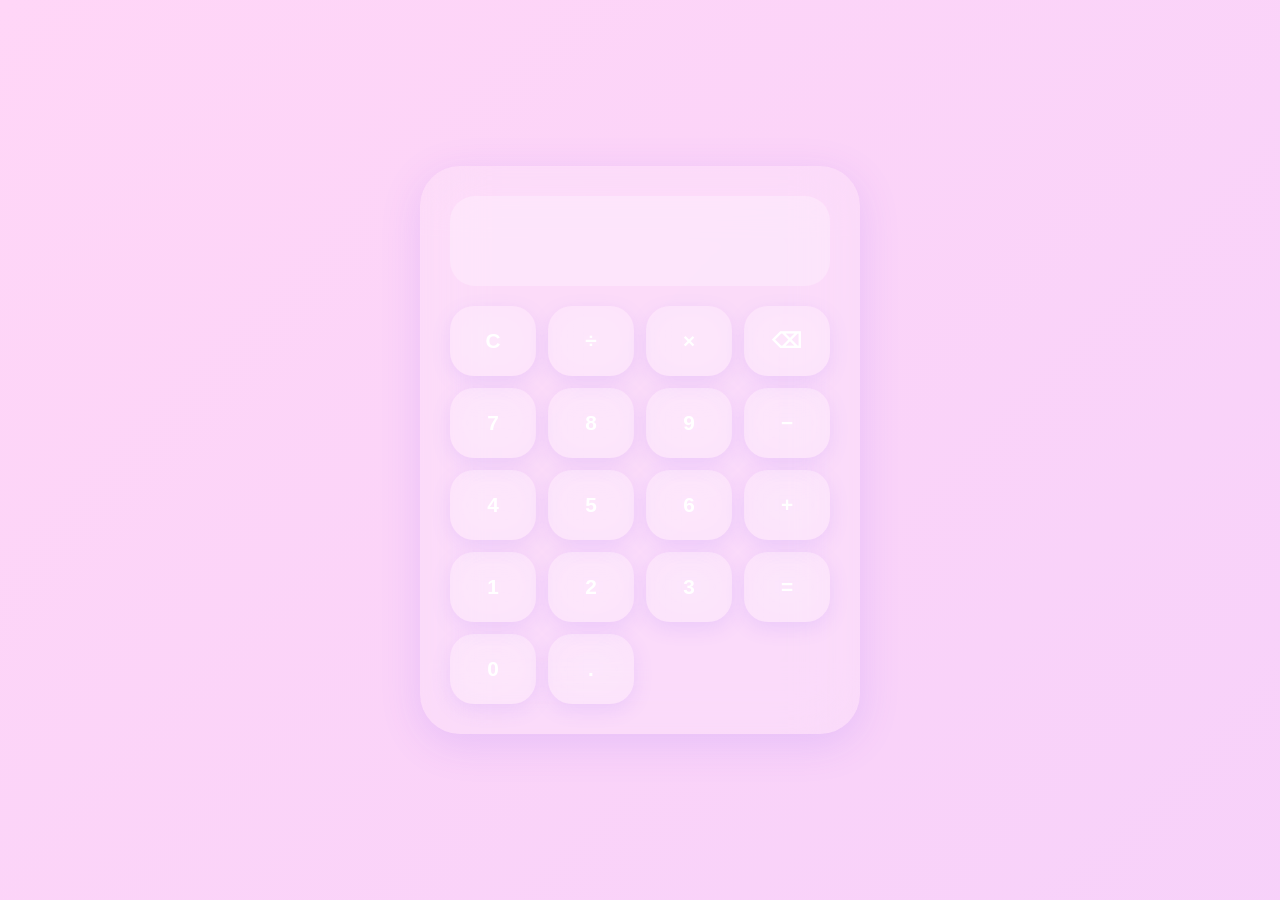
<file: calculator/index.html>
<!DOCTYPE html>
<html lang="ja">
<head>
<meta charset="UTF-8">
<meta name="viewport" content="width=device-width, initial-scale=1.0">
<title>幻想電卓</title>
<link rel="stylesheet" href="style.css">
</head>
<body>
<div class="calculator">
<input type="text" id="display" readonly>
<div class="buttons">
<button onclick="clearDisplay()">C</button>
<button onclick="append('/')">÷</button>
<button onclick="append('*')">×</button>
<button onclick="backspace()">⌫</button>
<button onclick="append('7')">7</button>
<button onclick="append('8')">8</button>
<button onclick="append('9')">9</button>
<button onclick="append('-')">−</button>
<button onclick="append('4')">4</button>
<button onclick="append('5')">5</button>
<button onclick="append('6')">6</button>
<button onclick="append('+')">+</button>
<button onclick="append('1')">1</button>
<button onclick="append('2')">2</button>
<button onclick="append('3')">3</button>
<button onclick="calculate()">=</button>
<button onclick="append('0')">0</button>
<button onclick="append('.')">.</button>
</div>
</div>
<script src="script.js"></script>
</body>
</html>
</file>
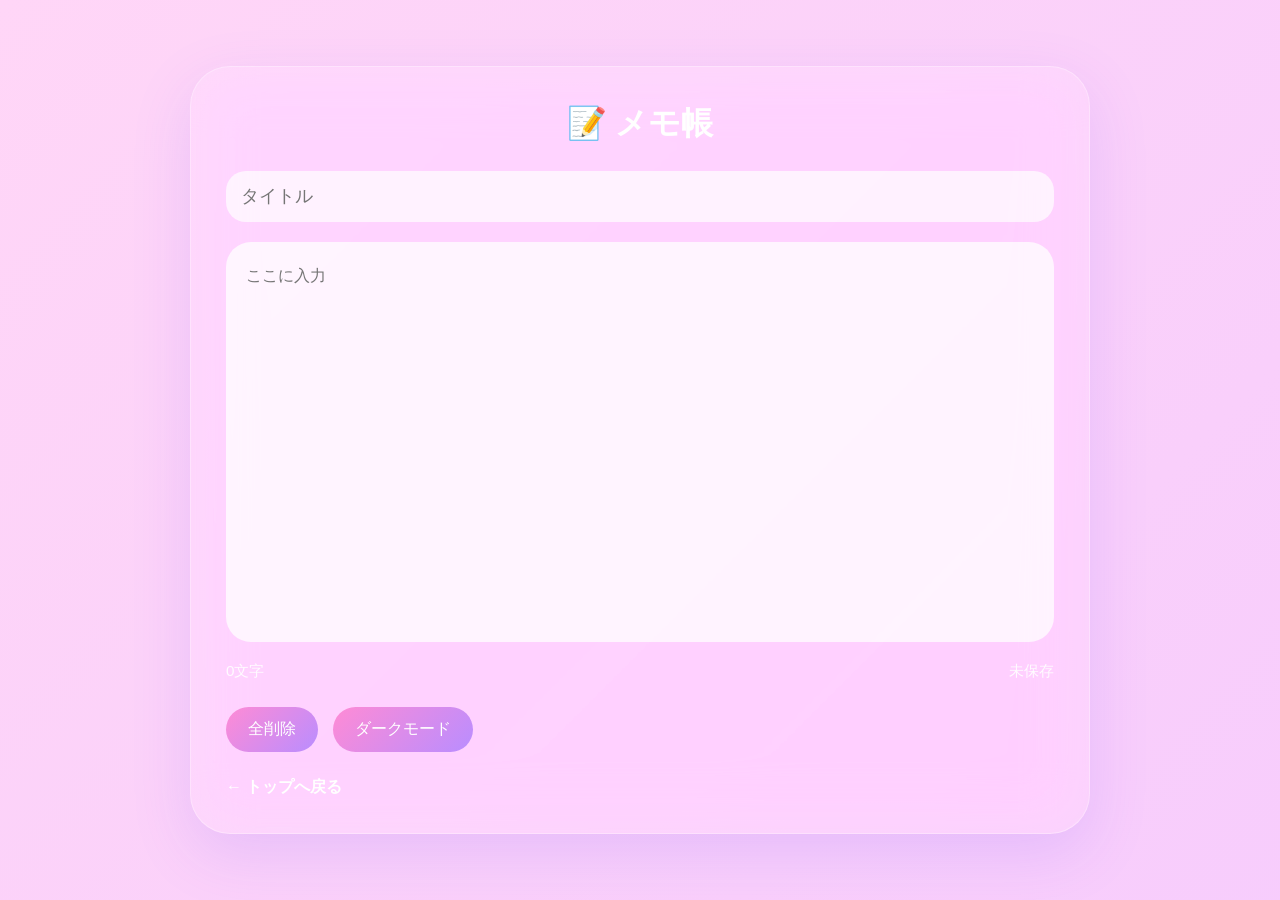
<file: memo/index.html>
<!DOCTYPE html>
<html lang="ja">
<head>
<meta charset="UTF-8">
<meta name="viewport"
content="width=device-width,initial-scale=1">

<title>メモ帳 | 和幸贈web</title>

<link rel="stylesheet"
href="style.css">
</head>

<body>

<div class="memo-card">

<h1>📝 メモ帳</h1>

<input
id="title"
placeholder="タイトル">

<textarea
id="memo"
placeholder="ここに入力"></textarea>

<div class="info">

<span id="count">
0文字
</span>

<span id="saved">
未保存
</span>

</div>

<div class="buttons">

<button id="clearBtn">
全削除
</button>

<button id="themeBtn">
ダークモード
</button>

</div>

<a href="../">
← トップへ戻る
</a>

</div>

<script src="script.js"></script>

</body>
</html>
</file>
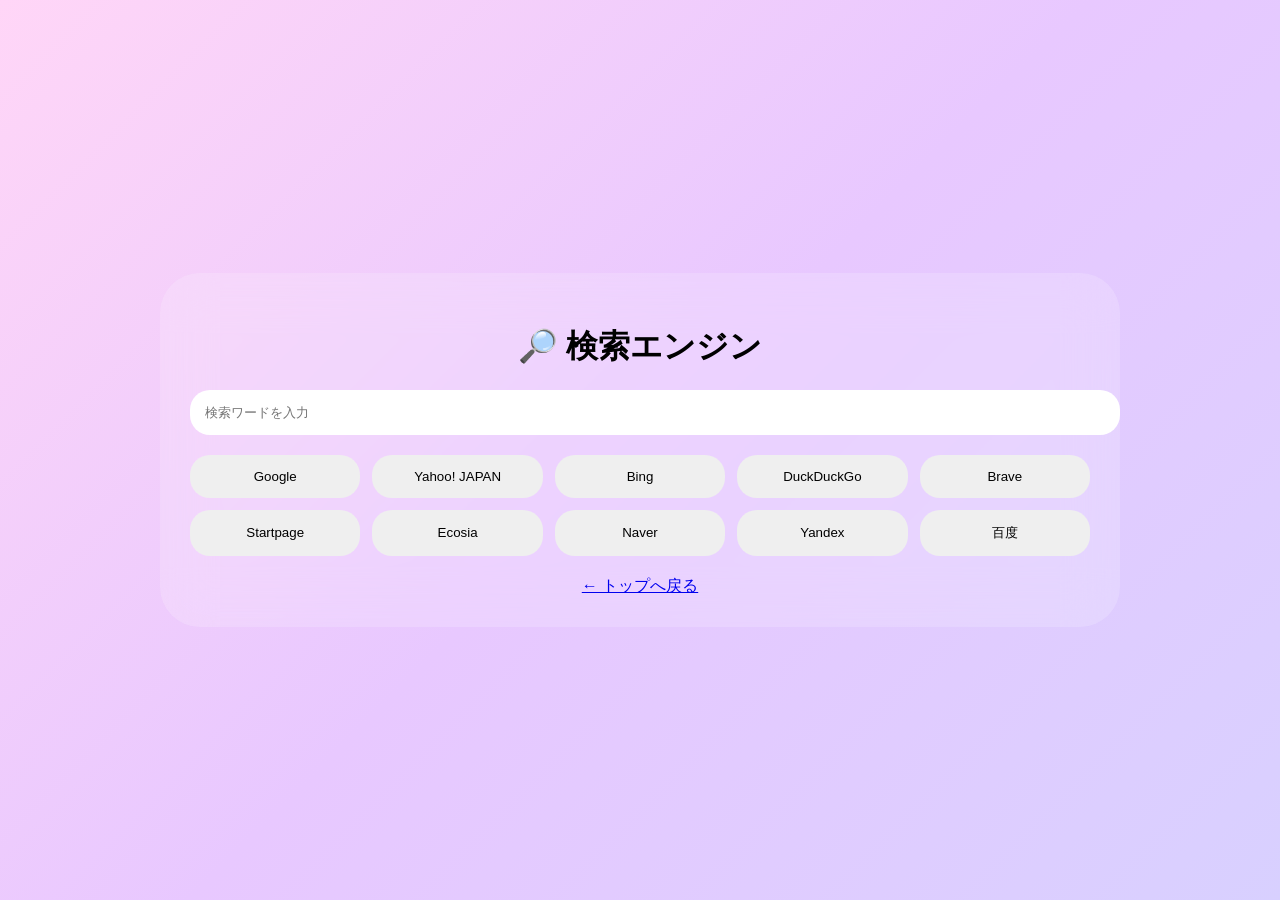
<file: search/index.html>
<!DOCTYPE html><html lang="ja"><head><meta charset="UTF-8"><meta name="viewport" content="width=device-width,initial-scale=1.0"><title>検索エンジン | 和幸贈web</title><link rel="stylesheet" href="style.css"></head><body><div class="container"><h1>🔎 検索エンジン</h1><input id="query" type="text" placeholder="検索ワードを入力"><div class="engines"><button onclick="searchEngine('google')">Google</button><button onclick="searchEngine('yahoo')">Yahoo! JAPAN</button><button onclick="searchEngine('bing')">Bing</button><button onclick="searchEngine('duck')">DuckDuckGo</button><button onclick="searchEngine('brave')">Brave</button><button onclick="searchEngine('startpage')">Startpage</button><button onclick="searchEngine('ecosia')">Ecosia</button><button onclick="searchEngine('naver')">Naver</button><button onclick="searchEngine('yandex')">Yandex</button><button onclick="searchEngine('baidu')">百度</button></div><a class="back" href="../">← トップへ戻る</a></div><script src="script.js"></script></body></html>
</file>
<file: calculator/style.css>
body{margin:0;min-height:100vh;display:flex;justify-content:center;align-items:center;font-family:'fot-tsukuardgothic-std',sans-serif;color:white;background:linear-gradient(135deg,#ffd6f7,#e7c8ff,#d8d0ff);background-size:600% 600%;animation:bg 25s ease infinite;overflow:hidden}.calculator{width:380px;background:rgba(255,255,255,.18);backdrop-filter:blur(30px);border-radius:40px;padding:30px;box-shadow:0 10px 40px rgba(120,80,255,.15)}#display{width:100%;height:90px;border:none;border-radius:25px;padding:0 20px;margin-bottom:20px;font-size:2.2rem;text-align:right;background:rgba(255,255,255,.25);color:white;box-sizing:border-box}.buttons{display:grid;grid-template-columns:repeat(4,1fr);gap:12px}button{height:70px;border:none;border-radius:24px;background:rgba(255,255,255,.18);backdrop-filter:blur(20px);color:white;font-size:1.3rem;font-weight:600;cursor:pointer;transition:.3s;box-shadow:0 6px 20px rgba(120,80,255,.12)}button:hover{transform:translateY(-6px) scale(1.03)}button:active{transform:scale(.96)}@keyframes bg{0%{background-position:0% 50%}50%{background-position:100% 50%}100%{background-position:0% 50%}}
</file>
<file: memo/style.css>
/* =========================
   和幸贈web メモ帳
========================= */

*{
  margin:0;
  padding:0;
  box-sizing:border-box;
}

body{

  min-height:100vh;

  display:flex;
  justify-content:center;
  align-items:center;

  padding:30px;

  font-family:
  "fot-tsukuardgothic-std",
  sans-serif;

  color:white;

  overflow:hidden;

  background:
  linear-gradient(
    135deg,
    #ffd6f7,
    #f3c8ff,
    #d9cfff,
    #ffc9ef,
    #e2d1ff
  );

  background-size:
  600% 600%;

  animation:
  gradientMove 20s ease infinite;
}

/* =========================
   背景アニメーション
========================= */

@keyframes gradientMove{

  0%{
    background-position:0% 50%;
  }

  50%{
    background-position:100% 50%;
  }

  100%{
    background-position:0% 50%;
  }

}

/* =========================
   ガラスカード
========================= */

.memo-card{

  width:min(900px,95vw);

  padding:35px;

  border-radius:40px;

  background:
  rgba(255,255,255,.18);

  backdrop-filter:
  blur(30px)
  saturate(180%);

  -webkit-backdrop-filter:
  blur(30px)
  saturate(180%);

  border:
  1px solid
  rgba(255,255,255,.3);

  box-shadow:
  0 20px 60px
  rgba(120,80,255,.15);

}

/* =========================
   タイトル
========================= */

h1{

  text-align:center;

  margin-bottom:25px;

  font-size:2rem;

  font-weight:700;

}

/* =========================
   タイトル入力
========================= */

#title{

  width:100%;

  padding:15px;

  border:none;

  border-radius:20px;

  outline:none;

  font-size:1.1rem;

  margin-bottom:20px;

  background:
  rgba(255,255,255,.7);

}

/* =========================
   本文
========================= */

#memo{

  width:100%;

  height:400px;

  resize:none;

  border:none;

  border-radius:25px;

  outline:none;

  padding:20px;

  font-size:1rem;

  line-height:1.8;

  background:
  rgba(255,255,255,.75);

}

/* =========================
   情報欄
========================= */

.info{

  display:flex;

  justify-content:space-between;

  margin-top:15px;

  font-size:.95rem;

  opacity:.9;

}

/* =========================
   ボタン
========================= */

.buttons{

  display:flex;

  gap:15px;

  margin-top:25px;

  flex-wrap:wrap;

}

button{

  border:none;

  cursor:pointer;

  padding:12px 22px;

  border-radius:999px;

  font-size:1rem;

  color:white;

  background:
  linear-gradient(
    135deg,
    #ff8bd5,
    #b98dff
  );

  transition:
  transform .2s,
  box-shadow .2s;

}

button:hover{

  transform:
  translateY(-3px);

  box-shadow:
  0 8px 20px
  rgba(150,100,255,.3);

}

/* =========================
   戻るリンク
========================= */

a{

  display:inline-block;

  margin-top:25px;

  color:white;

  text-decoration:none;

  font-weight:600;

}

a:hover{

  text-decoration:underline;

}

/* =========================
   ダークモード
========================= */

body.dark{

  background:
  linear-gradient(
    135deg,
    #1c1630,
    #2c204f,
    #241b40
  );

}

body.dark .memo-card{

  background:
  rgba(20,20,35,.55);

}

body.dark #title,
body.dark #memo{

  background:
  rgba(255,255,255,.12);

  color:white;

}

body.dark #title::placeholder,
body.dark #memo::placeholder{

  color:
  rgba(255,255,255,.7);

}

/* =========================
   スマホ
========================= */

@media(max-width:768px){

  .memo-card{

    padding:20px;

  }

  #memo{

    height:300px;

  }

  h1{

    font-size:1.6rem;

  }

}
body{
  ...
  overflow-x:hidden;
  overflow-y:auto;
}
</file>
<file: search/style.css>
body{margin:0;min-height:100vh;display:flex;justify-content:center;align-items:center;background:linear-gradient(135deg,#ffd6f7,#e8c8ff,#d8d0ff);font-family:Arial,sans-serif}.container{width:min(900px,90vw);padding:30px;border-radius:40px;background:rgba(255,255,255,.18);backdrop-filter:blur(25px);text-align:center}.engines{display:grid;grid-template-columns:repeat(auto-fit,minmax(160px,1fr));gap:12px}input{width:100%;padding:15px;border-radius:20px;border:none;margin-bottom:20px}button{padding:14px;border:none;border-radius:20px;cursor:pointer}.back{display:inline-block;margin-top:20px}
</file>
